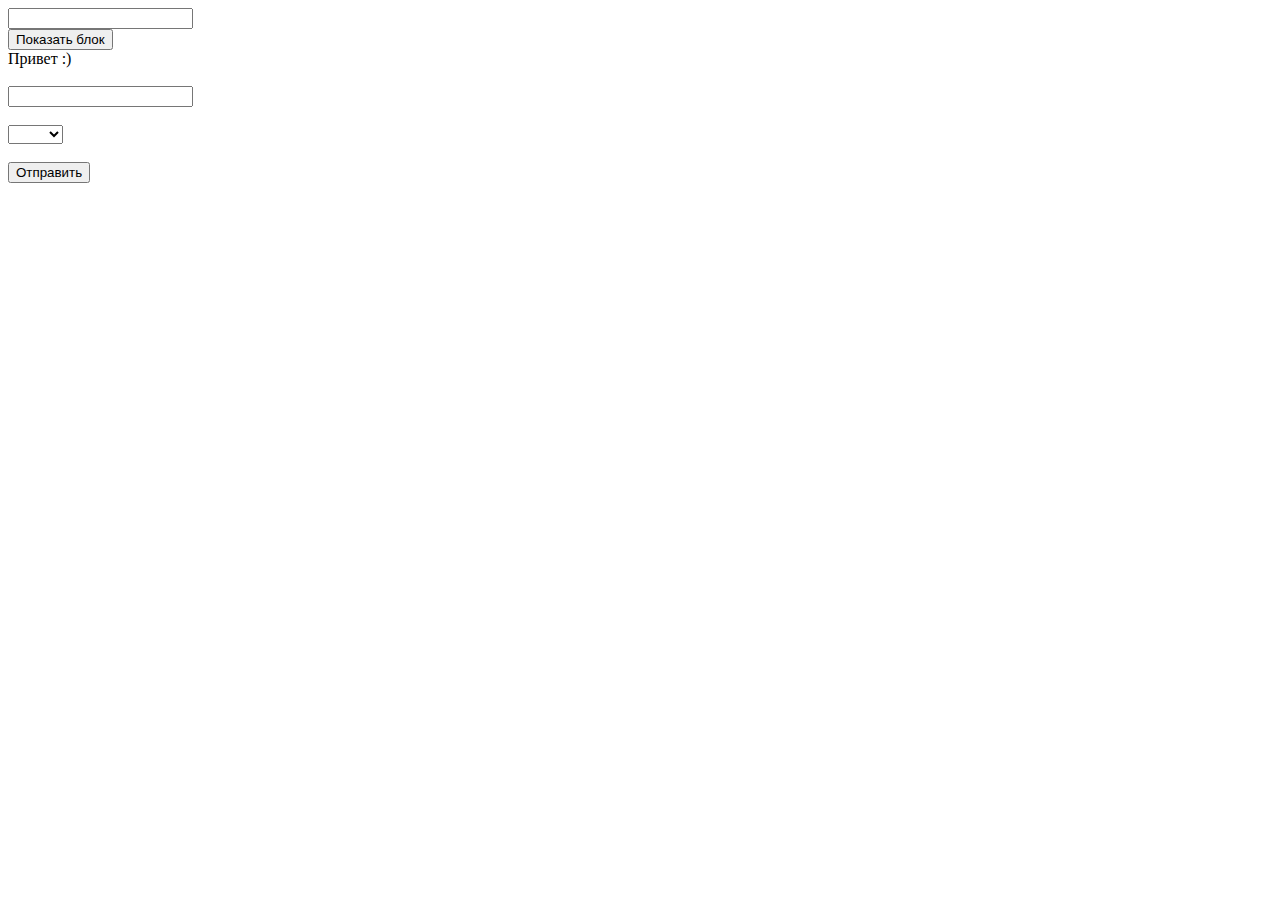
<file: 9hw.html>
<!DOCTYPE html>
<html lang="en">
<head>
    <meta charset="UTF-8">
    <meta http-equiv="X-UA-Compatible" content="IE=edge">
    <meta name="viewport" content="width=device-width, initial-scale=1.0">
    <title>Document</title>
</head>
<body>
    <input id="from" type="text">
<!-- В инпуте написано:  -->
    <span></span>

<br>

<button class="messageBtn">Показать блок</button>
<div class="message">
  Привет :)
</div>

<br>

<form>
  <label>
    <!-- Первый инпут: -->
    <input class="form-control" type="text">
  </label>
  <br>
  <br>
  <label>
    <!-- Второй инпут: -->
    <select class="form-control">
      <option value=""></option>
      <option value="1">Один</option>
      <option value="2">Два</option>
    </select>
  </label>
  <br>
  <br>
  <button>Отправить</button>
</form>

<script>

// 1. При изменении значения в input с id="from", значение содержащееся в нем должно моментально отображаться в span. То есть при печати в input'е тег span также должен меняться.

const spanEl = document.querySelector('span');
document.querySelector('input').addEventListener('input', e => {
    spanEl.textContent = e.target.value;
});

// 2. При клике на кнопку с классом messageBtn необходимо элементу с классом message:
// - добавить два класса: animate_animated и animate_fadeInLeftBig
// - поставить данному элементу стиль visibility в значение 'visible'.

const message = document.querySelector('.message');
document.querySelector('.messageBtn').addEventListener('click', () => {
    message.classList.add('animate__animated', 'animate__fadeInLeftBig');
    message.style.visibility = 'visible';
});

// 3. Необходимо при отправке формы проверить, заполнены ли все поля в этой форме. Если какое-либо поле не заполнено, форма не должна отправляться, также должны быть подсвечены незаполненные поля (необходимо поставить класс error незаполненным полям). Как только пользователь начинает заполнять какое-либо поле, необходимо, при вводе в данное поле, произвести проверку:
// - Если поле пустое, необходимо данное поле подсветить (поставить класс error данному полю).
// - Если поле было чем-либо заполнено, подсветку (класс error) необходимо убрать.

const formEl = document.querySelector('form');
const formControlEls = formEl.querySelectorAll('input, select');
formEl.addEventListener('submit', event => {
    formControlEls.forEach(formControlEl => {
        if (formControlEl.value === '') {
          formControlEl.classList.add('error');
          formControlEl.style.border = '2px solid red';
          event.preventDefault();
        }
    });
});

formEl.addEventListener('input', event => {
    if (!event.target.classList.contains('form-control')) {
        return;
    }
    event.target.value === ''? event.target.classList.add('error'): event.target.classList.remove('error');
});

</script>
</body>
</html>
</file>
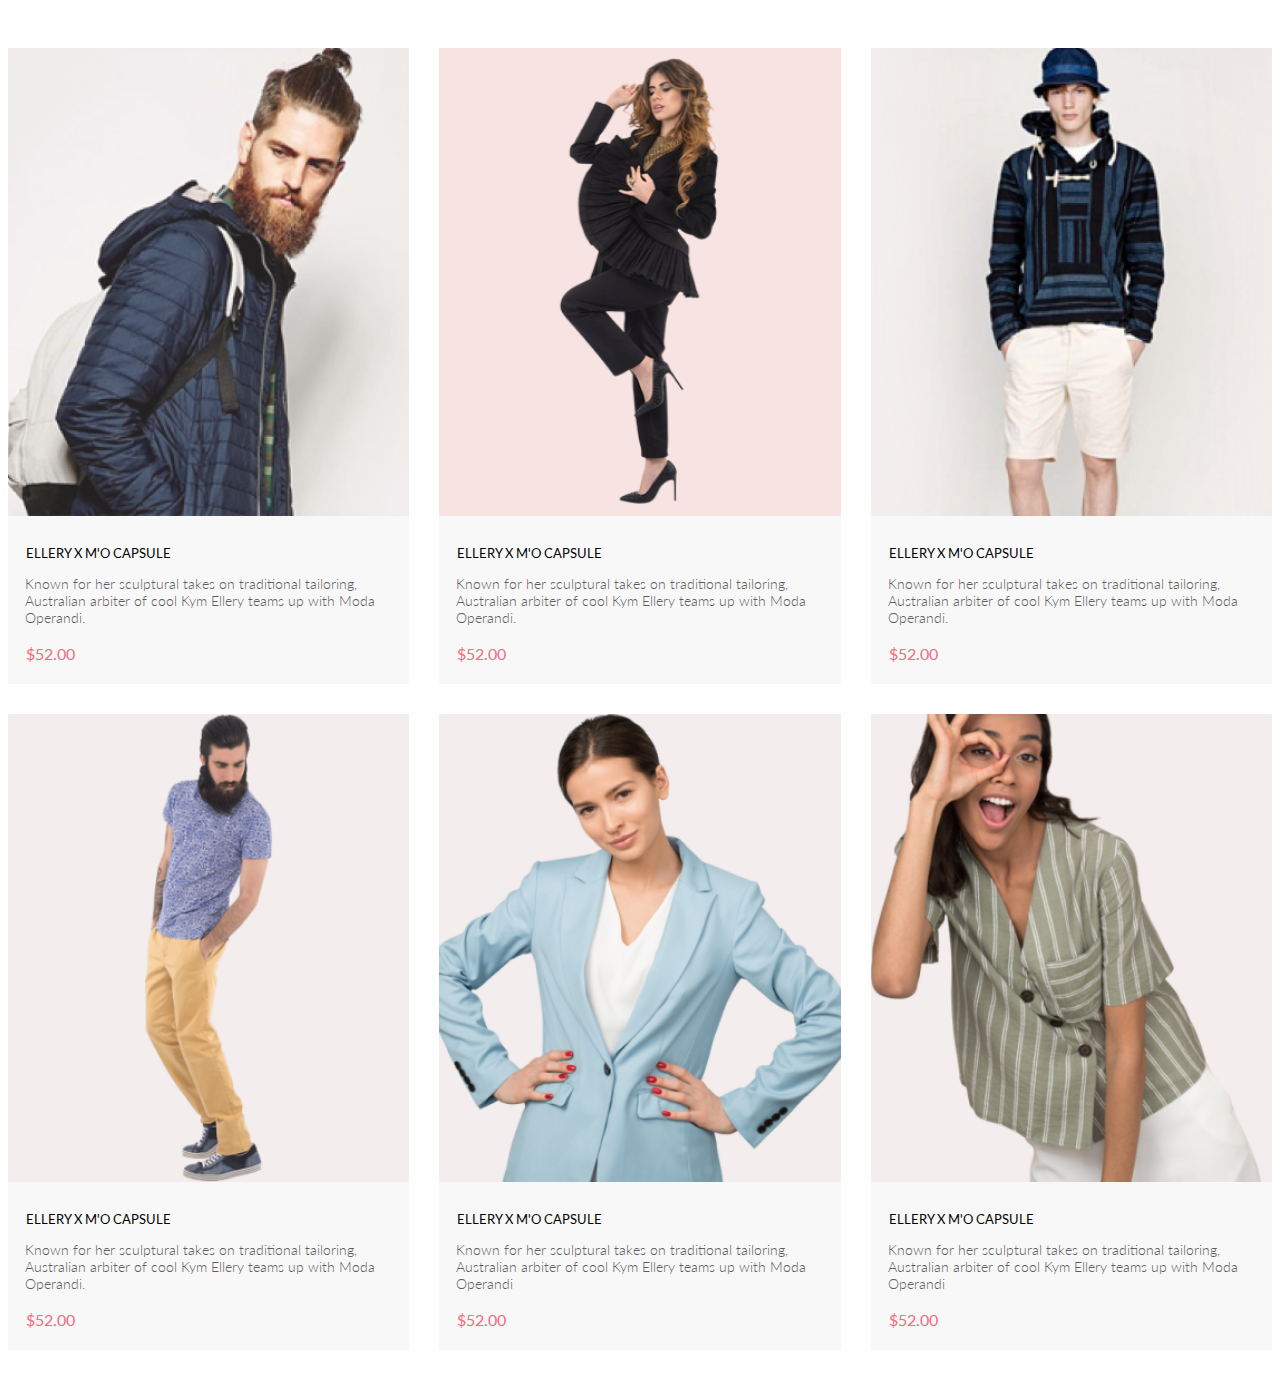
<file: index2.html>
<!DOCTYPE html>
<html lang="en">
<head>
    <meta charset="UTF-8">
    <meta http-equiv="X-UA-Compatible" content="IE=edge">
    <meta name="viewport" content="width=device-width, initial-scale=1.0">
    <link rel="stylesheet" href="style.css">
    <title>Document</title>
    <style>
        @import url('https://fonts.googleapis.com/css2?family=Lato:wght@300;400&family=Open+Sans:wght@600;800&display=swap');
      </style>
</head>
<body>
    <div class="content">
        <div class="products"></div>
    </div>

    <script src="data2.js"></script>
</body>
</html>
</file>
<file: style.css>
.products {
    display: grid;
    grid-template-columns: 1fr 1fr 1fr;
    grid-template-rows: 1fr 1fr;
    gap: 30px;
    margin-top: 48px;
    margin-bottom: 49px;
}

.product {
    background: #F8F8F8;
    padding-bottom: 20px;
}

.product_image {
    width: 100%;
}

.product_name {
    font-family: 'Lato';
    font-style: normal;
    font-weight: 400;
    font-size: 13px;
    line-height: 16px;
    color: #000000;
    margin-left: 18px;
    margin-top: 25px;
    margin-bottom: 13px;
}

.product_text {
    font-family: 'Lato';
    font-style: normal;
    font-weight: 300;
    font-size: 14px;
    line-height: 17px;
    color: #5D5D5D;
    margin-left: 17px;
    margin-bottom: 18px;
    margin-right: 29px;
}

.product_price {
    font-family: 'Lato';
    font-style: normal;
    font-weight: 400;
    font-size: 16px;
    line-height: 19px;
    color: #F16D7F;
    margin-left: 18px;
}
</file>
